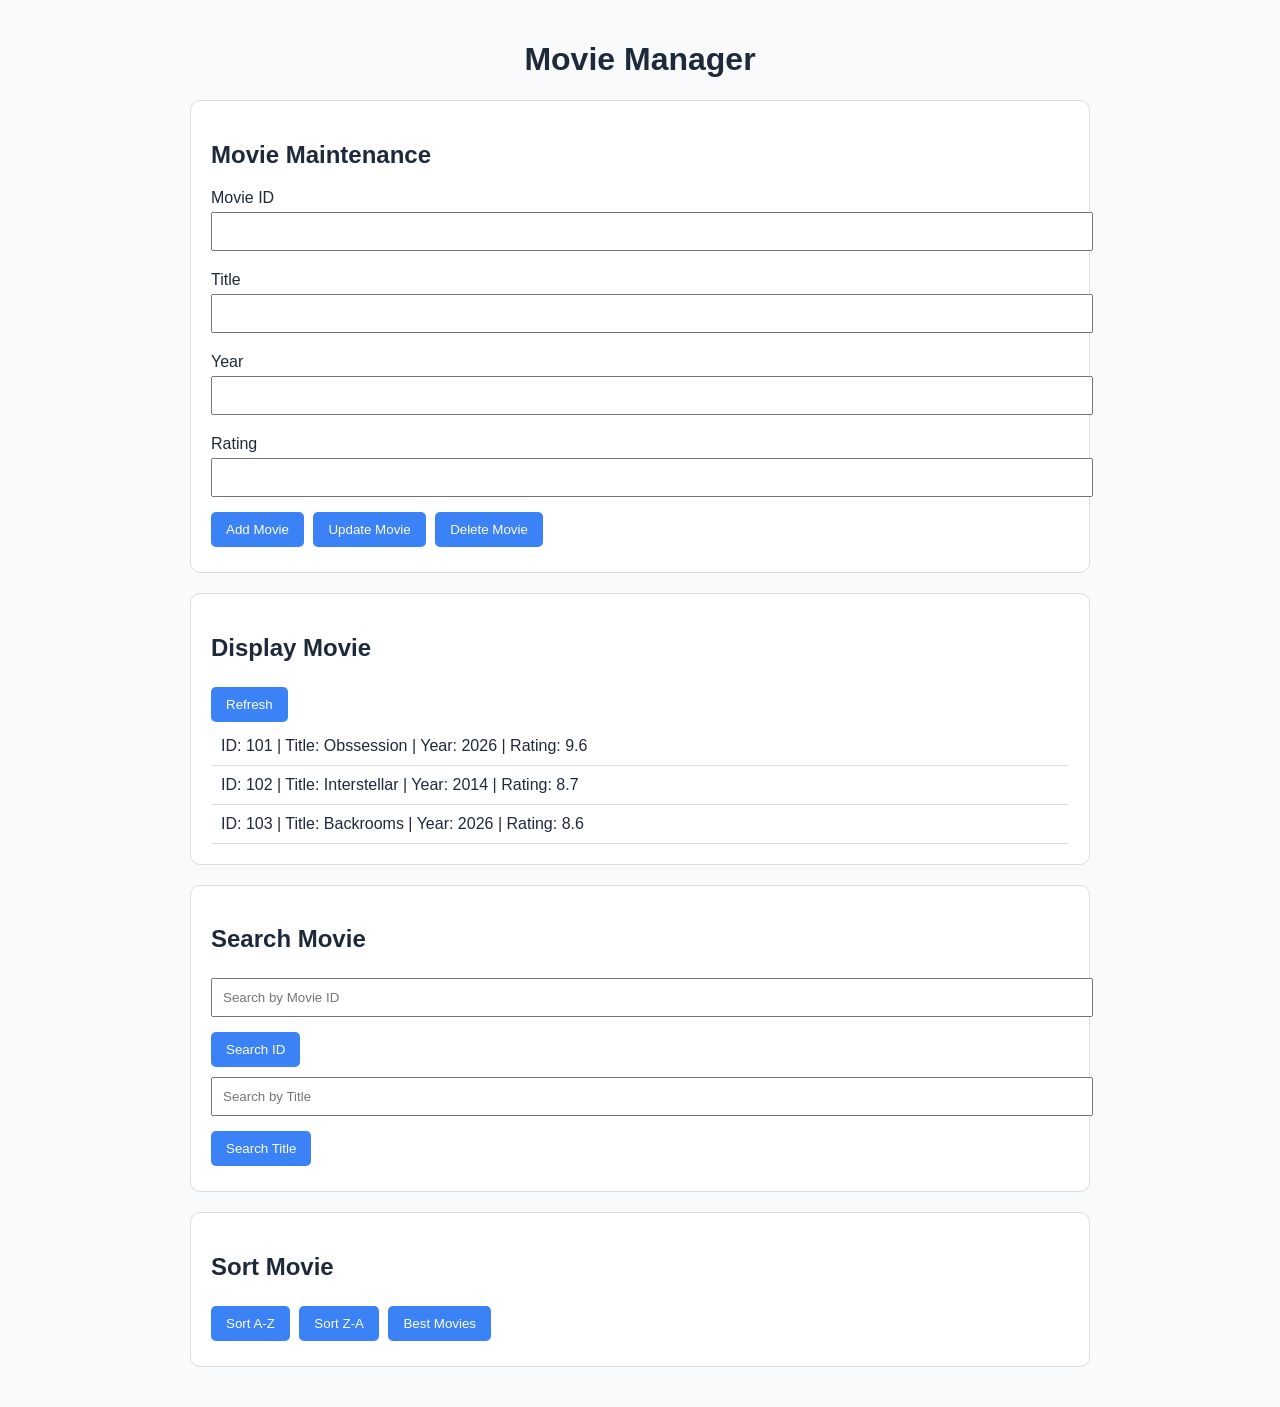
<file: Part-5/index.html>
<!DOCTYPE html>
<html lang="en">
<head>
  <meta charset="UTF-8">
  <title>Movie List UI</title>
  <link rel="stylesheet" href="style.css">
</head>

<body>
  <main>
    <h1>Movie Manager</h1>

    <section class="card">
      <h2>Movie Maintenance</h2>

      <label for="movieId">Movie ID</label>
      <input type="number" id="movieId">

      <label for="title">Title</label>
      <input type="text" id="title">

      <label for="year">Year</label>
      <input type="number" id="year">

      <label for="rating">Rating</label>
      <input type="number" id="rating" step="0.1">

      <button onclick="addMovie()">Add Movie</button>
      <button onclick="updateMovie()">Update Movie</button>
      <button onclick="deleteMovie()">Delete Movie</button>
    </section>

    <section class="card">
      <h2>Display Movie</h2>
      <button onclick="displayMovies()">Refresh</button>
      <div id="movieList"></div>
    </section>

    <section class="card">
      <h2>Search Movie</h2>

      <input type="number" id="searchId" placeholder="Search by Movie ID">
      <button onclick="searchById()">Search ID</button>

      <input type="text" id="searchTitle" placeholder="Search by Title">
      <button onclick="searchByTitle()">Search Title</button>

      <div id="searchResult"></div>
    </section>

    <section class="card">
      <h2>Sort Movie</h2>
      <button onclick="sortAZ()">Sort A-Z</button>
      <button onclick="sortZA()">Sort Z-A</button>
      <button onclick="sortBest()">Best Movies</button>
    </section>
  </main>

  <script src="script.js"></script>
</body>
</html>
</file>
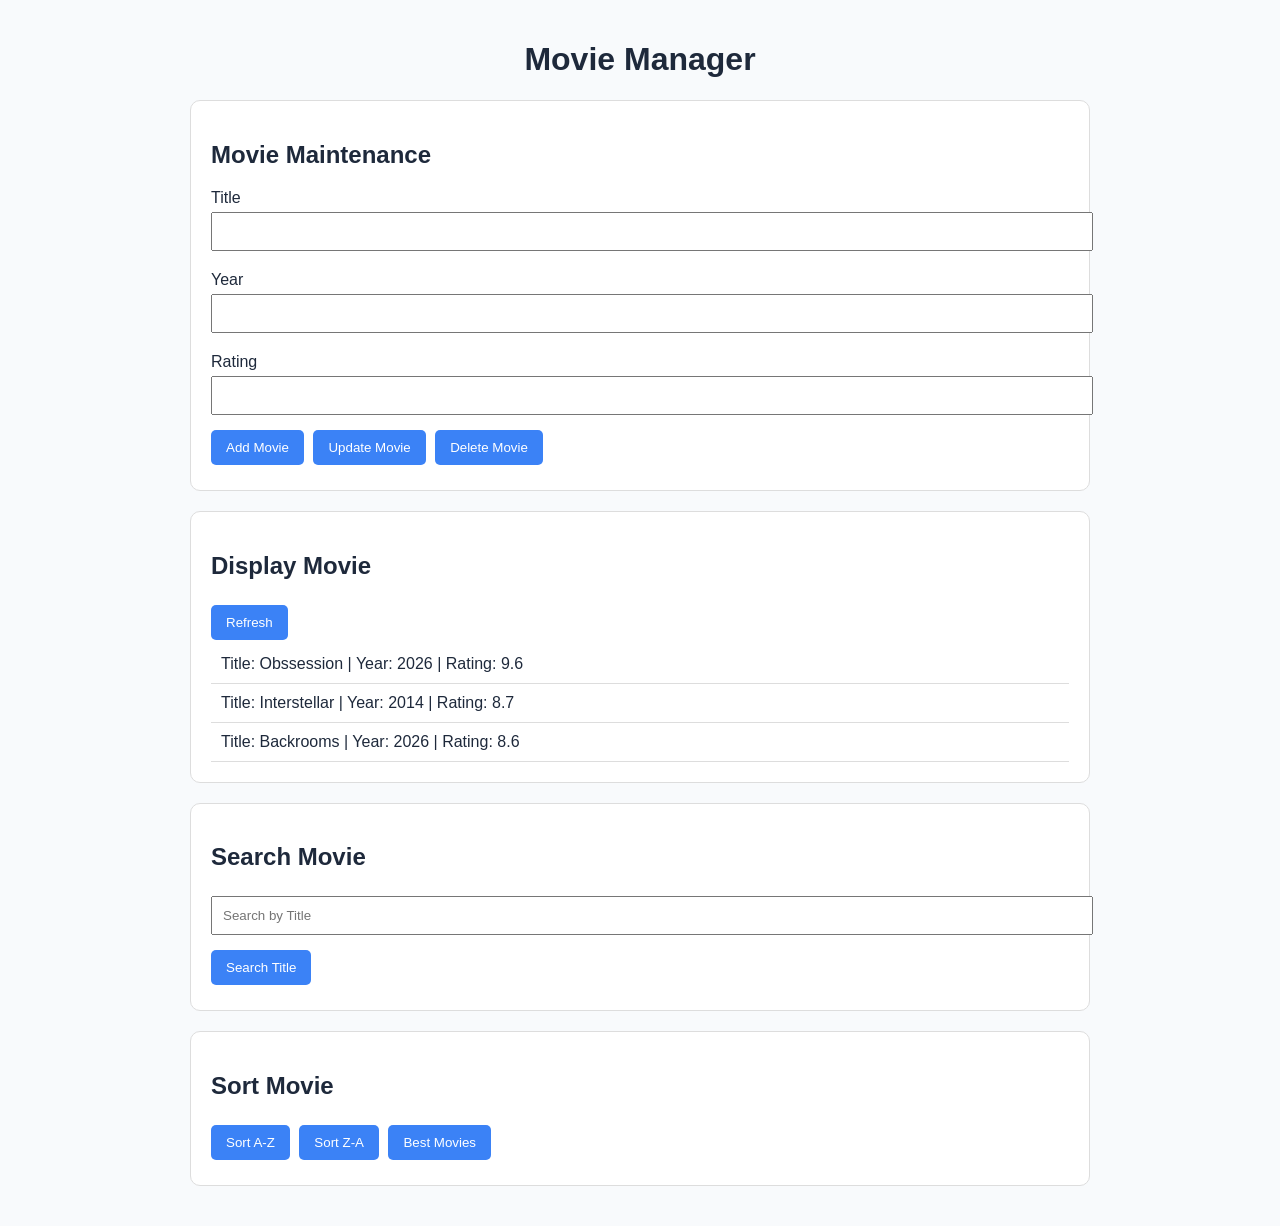
<file: part5/index.html>
<!DOCTYPE html>
<html lang="en">
<head>
  <meta charset="UTF-8">
  <title>Movie List UI</title>
  <link rel="stylesheet" href="style.css">
</head>

<body>
  <main>
    <h1>Movie Manager</h1>

    <section class="card">
      <h2>Movie Maintenance</h2>

      <label for="title">Title</label>
      <input type="text" id="title">

      <label for="year">Year</label>
      <input type="number" id="year">

      <label for="rating">Rating</label>
      <input type="number" id="rating" step="0.1">

      <button onclick="addMovie()">Add Movie</button>
      <button onclick="updateMovie()">Update Movie</button>
      <button onclick="deleteMovie()">Delete Movie</button>
    </section>

    <section class="card">
      <h2>Display Movie</h2>
      <button onclick="displayMovies()">Refresh</button>
      <div id="movieList"></div>
    </section>

    <section class="card">
      <h2>Search Movie</h2>

      <input type="text" id="searchTitle" placeholder="Search by Title">
      <button onclick="searchByTitle()">Search Title</button>

      <div id="searchResult"></div>
    </section>

    <section class="card">
      <h2>Sort Movie</h2>
      <button onclick="sortAZ()">Sort A-Z</button>
      <button onclick="sortZA()">Sort Z-A</button>
      <button onclick="sortBest()">Best Movies</button>
    </section>
  </main>

  <script src="script.js"></script>
</body>
</html>
</file>
<file: Part-5/style.css>
body {
  font-family: Arial, sans-serif;
  background-color: #f8fafc;
  color: #1e293b;
  margin: 0;
  padding: 20px;
}

main {
  max-width: 900px;
  margin: auto;
}

h1 {
  text-align: center;
}

.card {
  background-color: white;
  padding: 20px;
  margin-bottom: 20px;
  border-radius: 10px;
  border: 1px solid #ddd;
}

label {
  display: block;
  margin-top: 10px;
}

input {
  width: 100%;
  padding: 10px;
  margin-top: 5px;
  margin-bottom: 10px;
}

button {
  background-color: #3b82f6;
  color: white;
  border: none;
  padding: 10px 15px;
  margin: 5px 5px 5px 0;
  cursor: pointer;
  border-radius: 5px;
}

button:hover {
  background-color: #1e293b;
}

.movie-item {
  padding: 10px;
  border-bottom: 1px solid #ddd;
}
</file>
<file: part5/style.css>
body {
  font-family: Arial, sans-serif;
  background-color: #f8fafc;
  color: #1e293b;
  margin: 0;
  padding: 20px;
}

main {
  max-width: 900px;
  margin: auto;
}

h1 {
  text-align: center;
}

.card {
  background-color: white;
  padding: 20px;
  margin-bottom: 20px;
  border-radius: 10px;
  border: 1px solid #ddd;
}

label {
  display: block;
  margin-top: 10px;
}

input {
  width: 100%;
  padding: 10px;
  margin-top: 5px;
  margin-bottom: 10px;
}

button {
  background-color: #3b82f6;
  color: white;
  border: none;
  padding: 10px 15px;
  margin: 5px 5px 5px 0;
  cursor: pointer;
  border-radius: 5px;
}

button:hover {
  background-color: #1e293b;
}

.movie-item {
  padding: 10px;
  border-bottom: 1px solid #ddd;
}
</file>
